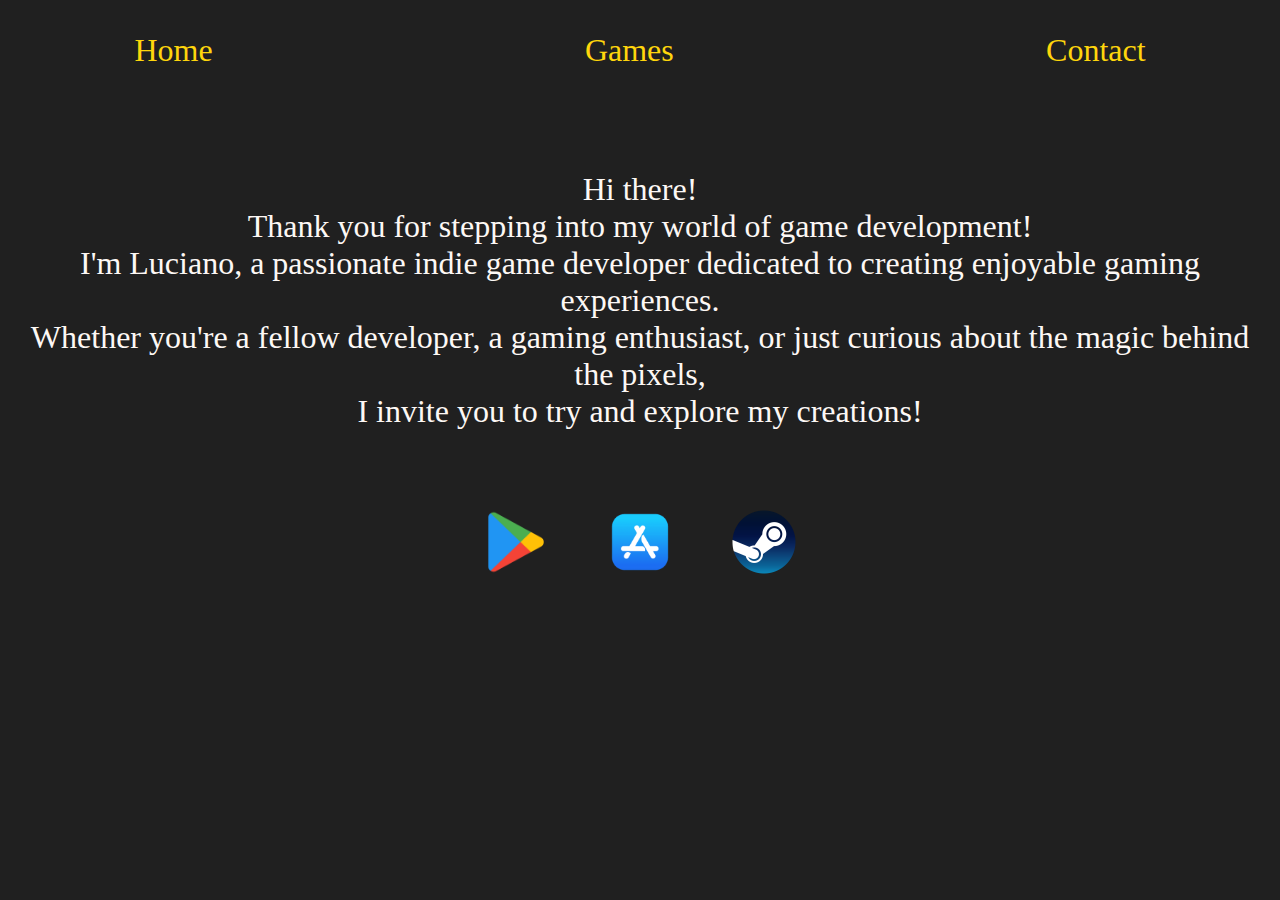
<file: index.html>
<!DOCTYPE html>
<html lang="en">
  <head>
    <meta charset="UTF-8" />
    <meta name="viewport" content="width=device-width, initial-scale=1.0" />
    <link href="styles.css" rel="stylesheet" />
    <title>Homepage</title>
  </head>
  <body>
    <p class="main">
      Hi there!<br />
      Thank you for stepping into my world of game development!<br />
      I'm Luciano, a passionate indie game developer dedicated to creating
      enjoyable gaming experiences. <br />
      Whether you're a fellow developer, a gaming enthusiast, or just curious
      about the magic behind the pixels,<br />
      I invite you to try and explore my creations!<br />
      <div class="platforms">
      <a
        href="https://play.google.com/store/apps/dev?id=5177674863654001962"
        target="_blank">
        <img class="platform-button"
          src="images/stores/play-store.png"
          alt="Google Play Developer's Page"/>
        </a>
      <a
        href="https://apps.apple.com/it/developer/luciano-bercini/id1553291661"
        target="_blank">
        <img class="platform-button"
          src="images/stores/app-store.png"
          alt="Apple Store Developer's Page" />
      </a>
      <a
        href="https://store.steampowered.com/search/?developer=Luciano%20Bercini"
        target="_blank">
        <img class="platform-button"
        src="images/stores/steam.png"
        alt="Steam Developer's Page" />
        </a>
      </div>
    </p>
    <script src="main.js"></script>
  </body>
</html>
</file>
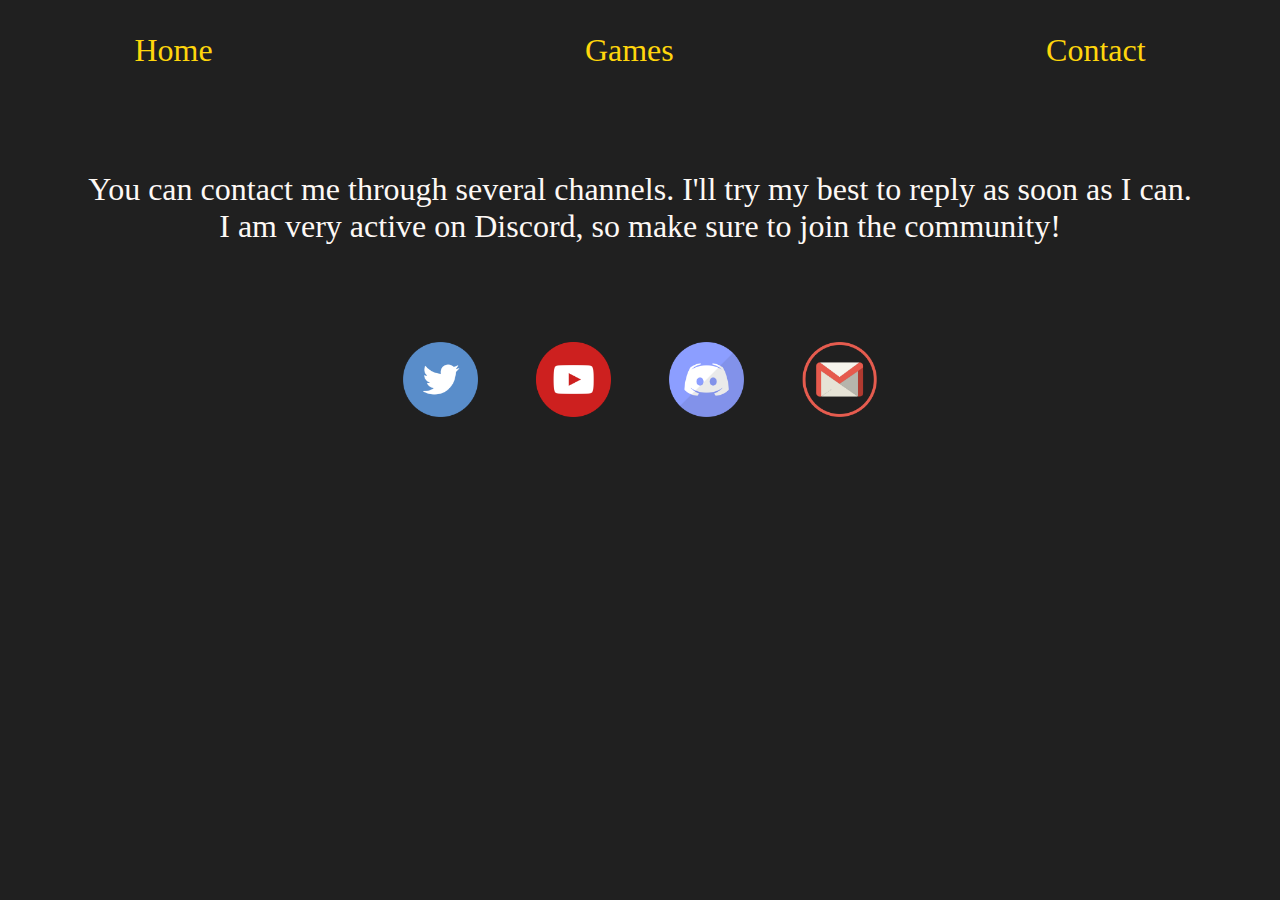
<file: contact.html>
<!DOCTYPE html>
<html lang="en">
  <head>
    <meta charset="UTF-8" />
    <meta name="viewport" content="width=device-width, initial-scale=1.0" />
    <link href="styles.css" rel="stylesheet" />
    <title>Contact</title>
  </head>
  <body>
    <p class="main">
      You can contact me through several channels. I'll try my best to reply as
      soon as I can.<br />
      I am very active on Discord, so make sure to join the community!
    </p>
    <section class="features">
      <figure>
        <a href="https://twitter.com/ihgyug_games" target="_blank"
          ><img src="../images/contact/twitter.png" alt="Luciano on Twitter"
        /></a>
        <figcaption></figcaption>
      </figure>

      <figure>
        <a href="https://youtube.com/ihgyug" target="_blank"
          ><img src="../images/contact/youtube.png" alt="Luciano on Youtube"
        /></a>
        <figcaption></figcaption>
      </figure>

      <figure>
        <a href="https://discord.gg/5JwM7DcWPv" target="_blank"
          ><img
            src="../images/contact/discord.png"
            alt="Arcadium Space Force Discord"
        /></a>
        <figcaption></figcaption>
      </figure>

      <figure>
        <a href="mailto:ihgyugames@gmail.com" target="_blank"
          ><img src="../images/contact/mail.png" alt="Contact Luciano on mail"
        /></a>
        <figcaption></figcaption>
      </figure>
    </section>
    <script src="main.js"></script>
  </body>
</html>
</file>
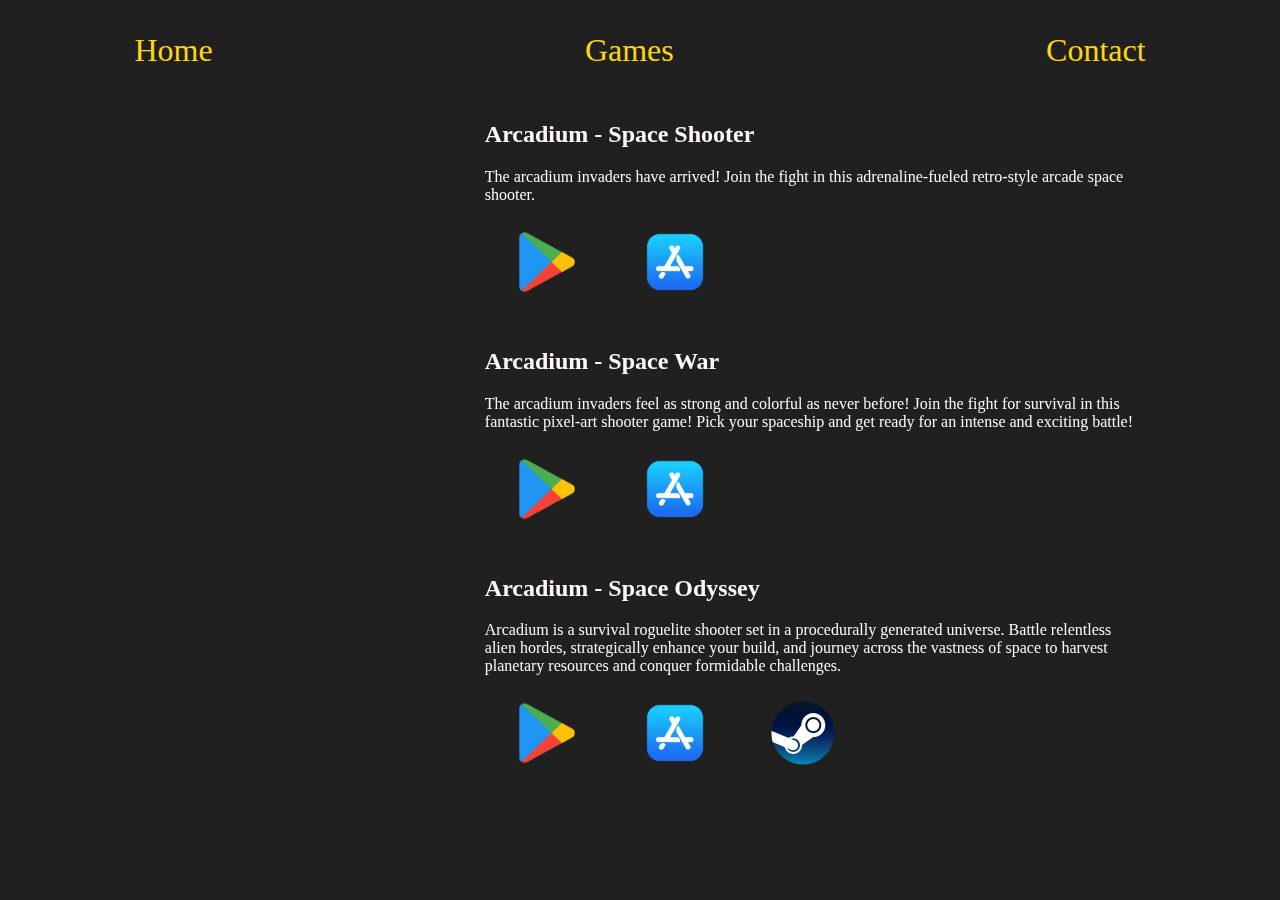
<file: games.html>
﻿<!DOCTYPE html>
<html lang="en">
  <head>
    <meta charset="UTF-8" />
    <meta name="viewport" content="width=device-width, initial-scale=1.0" />
    <link href="styles.css" rel="stylesheet" />
    <title>Games</title>
  </head>
  <body>
    <div class="game-list">
      <div class="game">
        <div class="trailer">
          <iframe
            src="https://www.youtube.com/embed/tX_fONFXlS8"
            frameborder="0"
            allowfullscreen
          ></iframe>
        </div>
        <div class="description">
          <h2>Arcadium - Space Shooter</h2>
          <p>
            The arcadium invaders have arrived! Join the fight in this
            adrenaline-fueled retro-style arcade space shooter.
          </p>
          <div class="platform-buttons">
            <a href="https://play.google.com/store/apps/details?id=com.ihgyug.arcadium"
              target="_blank">
              <img class="platform-button"
              src="images/stores/play-store.png"
              alt="Google Play"/>
              </a>
            <a
              href="https://apps.apple.com/it/app/arcadium-space-shooter/id1555937672"
              target="_blank"
              >        <img class="platform-button"
              src="images/stores/app-store.png"
              alt="Apple Store"/>
              </a>
          </div>
        </div>
      </div>

      <div class="game">
        <div class="trailer">
          <iframe
            src="https://www.youtube.com/embed/2ZKeM1Q5rrE"
            frameborder="0"
            allowfullscreen
          ></iframe>
        </div>
        <div class="description">
          <h2>Arcadium - Space War</h2>
          <p>
            The arcadium invaders feel as strong and colorful as never before!
            Join the fight for survival in this fantastic pixel-art shooter
            game! Pick your spaceship and get ready for an intense and exciting
            battle!
          </p>
          <div class="platform-buttons">
            <a
              href="https://play.google.com/store/apps/details?id=com.ihgyug.arcadium2"
              target="_blank"
              >              <img class="platform-button"
              src="images/stores/play-store.png"
              alt="Google Play"/></a
            >
            <a
              href="https://apps.apple.com/it/app/arcadium-space-war/id1553291659"
              target="_blank"
              ><img class="platform-button"
              src="images/stores/app-store.png"
              alt="Apple Store"/></a
            >
          </div>
        </div>
      </div>
      <div class="game">
        <div class="trailer">
          <iframe
            src="https://www.youtube.com/embed/Hntb-I0gogQ"
            frameborder="0"
            allowfullscreen
          ></iframe>
        </div>
        <div class="description">
          <h2>Arcadium - Space Odyssey</h2>
          <p>
            Arcadium is a survival roguelite shooter set in a procedurally generated universe.
            Battle relentless alien hordes, strategically enhance your build, and journey across the vastness of space to harvest 
            planetary resources and conquer formidable challenges.
          </p>
          <div class="platform-buttons">
            <a
              href="https://play.google.com/store/apps/details?id=com.ihgyug.arcadium3"
              target="_blank"
              ><img class="platform-button"
              src="images/stores/play-store.png"
              alt="Google Play"/></a
            >
            <a
              href="https://apps.apple.com/us/app/arcadium-space-war/id6473653646"
              target="_blank"
              ><img class="platform-button"
              src="images/stores/app-store.png"
              alt="Apple Store"/></a
            >
            <a
            href="https://store.steampowered.com/app/2352670/Arcadium__Space_Odyssey/"
            target="_blank"
            ><img class="platform-button"
            src="images/stores/steam.png"
            alt="Steam"/></a
          >
          </div>
        </div>
      </div>
    </div>
    </div>
  <script src="main.js"></script>
  </body>
</html>
</file>
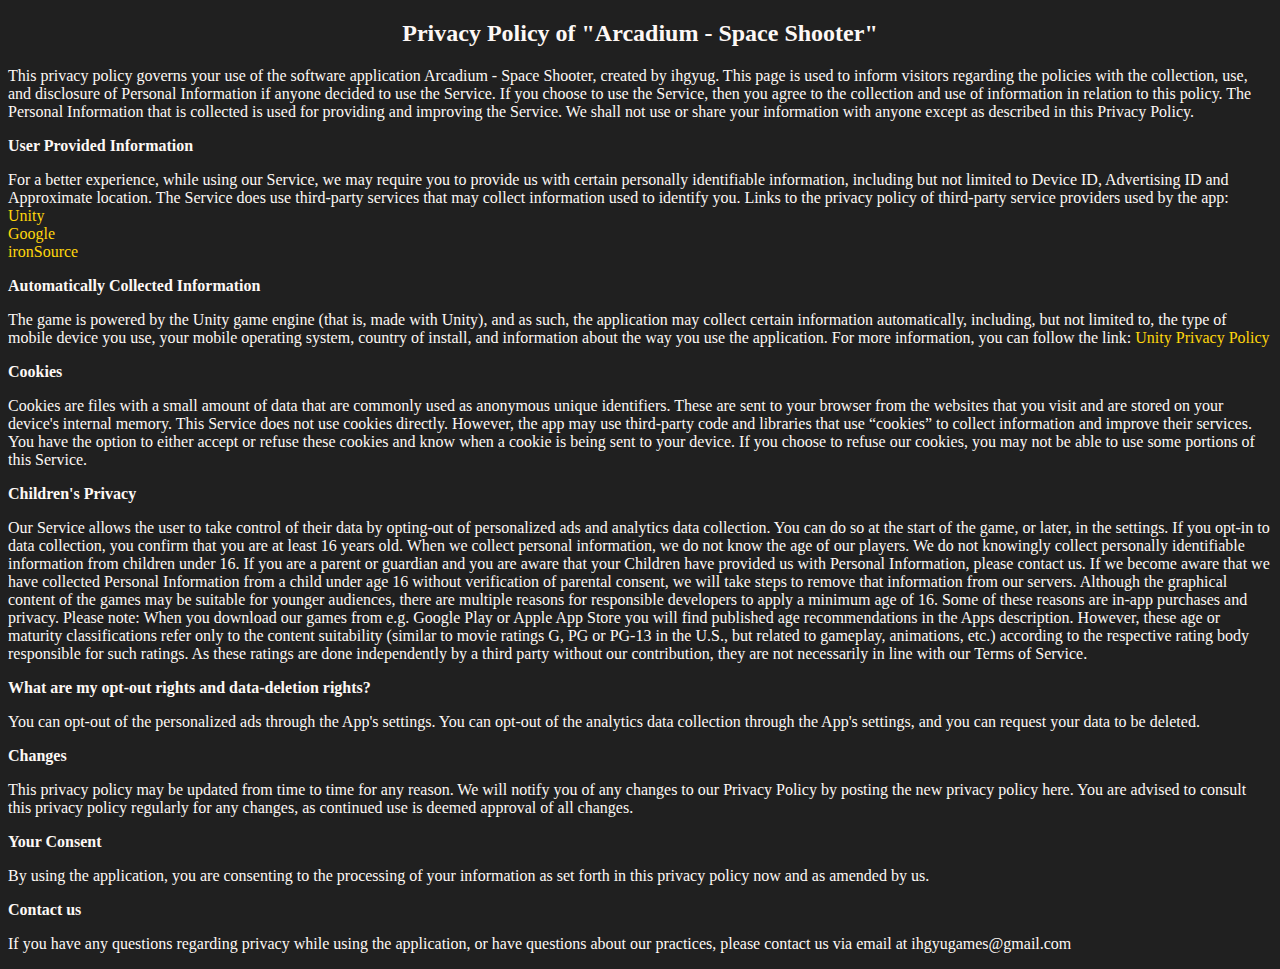
<file: arcadium1/privacy-policy.html>
<!DOCTYPE html>
<html lang="en">
  <head>
    <meta charset="UTF-8" />
    <meta name="viewport" content="width=device-width, initial-scale=1.0" />
    <link href="../styles.css" rel="stylesheet" />
    <title>Games</title>
  </head>
<h2 style="text-align: center;">Privacy Policy of "Arcadium - Space Shooter"</h2> 
<p>
    This privacy policy governs your use of the software application Arcadium - Space Shooter, created by ihgyug.
    This page is used to inform visitors regarding the policies with the collection, use, and disclosure of Personal Information if anyone decided to use the Service.
    If you choose to use the Service, then you agree to the collection and use of information in relation to this policy.
    The Personal Information that is collected is used for providing and improving the Service. We shall not use or share your information with anyone except as described in this Privacy Policy.
</p>
<p><strong>User Provided Information</strong></p>
<p>
    For a better experience, while using our Service, we may require you to provide us with certain personally identifiable information, including but not limited to Device ID, Advertising ID and Approximate location.
    The Service does use third-party services that may collect information used to identify you.
    Links to the privacy policy of third-party service providers used by the app:
    <br/><a href="https://unity.com/legal/privacy-policy">Unity</a>
    <br/><a href="https://policies.google.com/privacy">Google</a>
    <br/><a href="https://developers.is.com/ironsource-mobile/air/ironsource-mobile-privacy-policy/">ironSource</a>
</p>
<p><strong>Automatically Collected Information</strong></p> 
<p> 
    The game is powered  by the Unity game engine (that is, made with Unity), and as such, the application may collect certain information automatically, including, but not limited to,
    the type of mobile device you use, your mobile operating system, country of install, and information about the way you use the application.
    For more information, you can follow the link: <a href="https://unity3d.com/legal/privacy-policy">Unity Privacy Policy</a></p>
</p>
<p><strong>Cookies</strong></p> 
<p>
    Cookies are files with a small amount of data that are commonly used as anonymous unique identifiers. 
    These are sent to your browser from the websites that you visit and are stored on your device's internal memory.
    This Service does not use cookies directly.
    However, the app may use third-party code and libraries that use “cookies” to collect information and improve their services.
    You have the option to either accept or refuse these cookies and know when a cookie is being sent to your device.
    If you choose to refuse our cookies, you may not be able to use some portions of this Service.
</p>
<p><strong>Children's Privacy</strong></p>
<p>
    Our Service allows the user to take control of their data by opting-out of personalized ads and analytics data collection.
    You can do so at the start of the game, or later, in the settings.
    If you opt-in to data collection, you confirm that you are at least 16 years old.
    When we collect personal information, we do not know the age of our players.
    We do not knowingly collect personally identifiable information from children under 16.
    If you are a parent or guardian and you are aware that your Children have provided us with Personal Information, please contact us.
    If we become aware that we have collected Personal Information from a child under age 16 without verification of parental consent, we will take steps to remove that information from our servers.
    Although the graphical content of the games may be suitable for younger audiences, there are multiple reasons for responsible developers to apply a minimum age of 16.
    Some of these reasons are in-app purchases and privacy.
    Please note: When you download our games from e.g. Google Play or Apple App Store you will find published age recommendations in the Apps description.
    However, these age or maturity classifications refer only to the content suitability (similar to movie ratings G, PG or PG-13 in the U.S., but related to gameplay, animations, etc.) according to the respective rating body responsible for such ratings.
    As these ratings are done independently by a third party without our contribution, they are not necessarily in line with our Terms of Service.
</p>
<p><strong>What are my opt-out rights and data-deletion rights?</strong></p>
<p>
    You can opt-out of the personalized ads through the App's settings.
    You can opt-out of the analytics data collection through the App's settings, and you can request your data to be deleted.
</p>
<p><strong>Changes</strong></p> 
<p>
    This privacy policy may be updated from time to time for any reason.
    We will notify you of any changes to our Privacy Policy by posting the new privacy policy here. 
    You are advised to consult this privacy policy regularly for any changes, as continued use is deemed approval of all changes.</p> 
</p> 
<p><strong>Your Consent</strong><p>
<p>
    By using the application, you are consenting to the processing of your information as set forth in this privacy policy now and as amended by us.</p> 
</p> 
<p><strong>Contact us</strong></p> 
<p>
    If you have any questions regarding privacy while using the application, or have questions about our practices, please contact us via email at ihgyugames@gmail.com
</p>
</body>
</html>
</file>
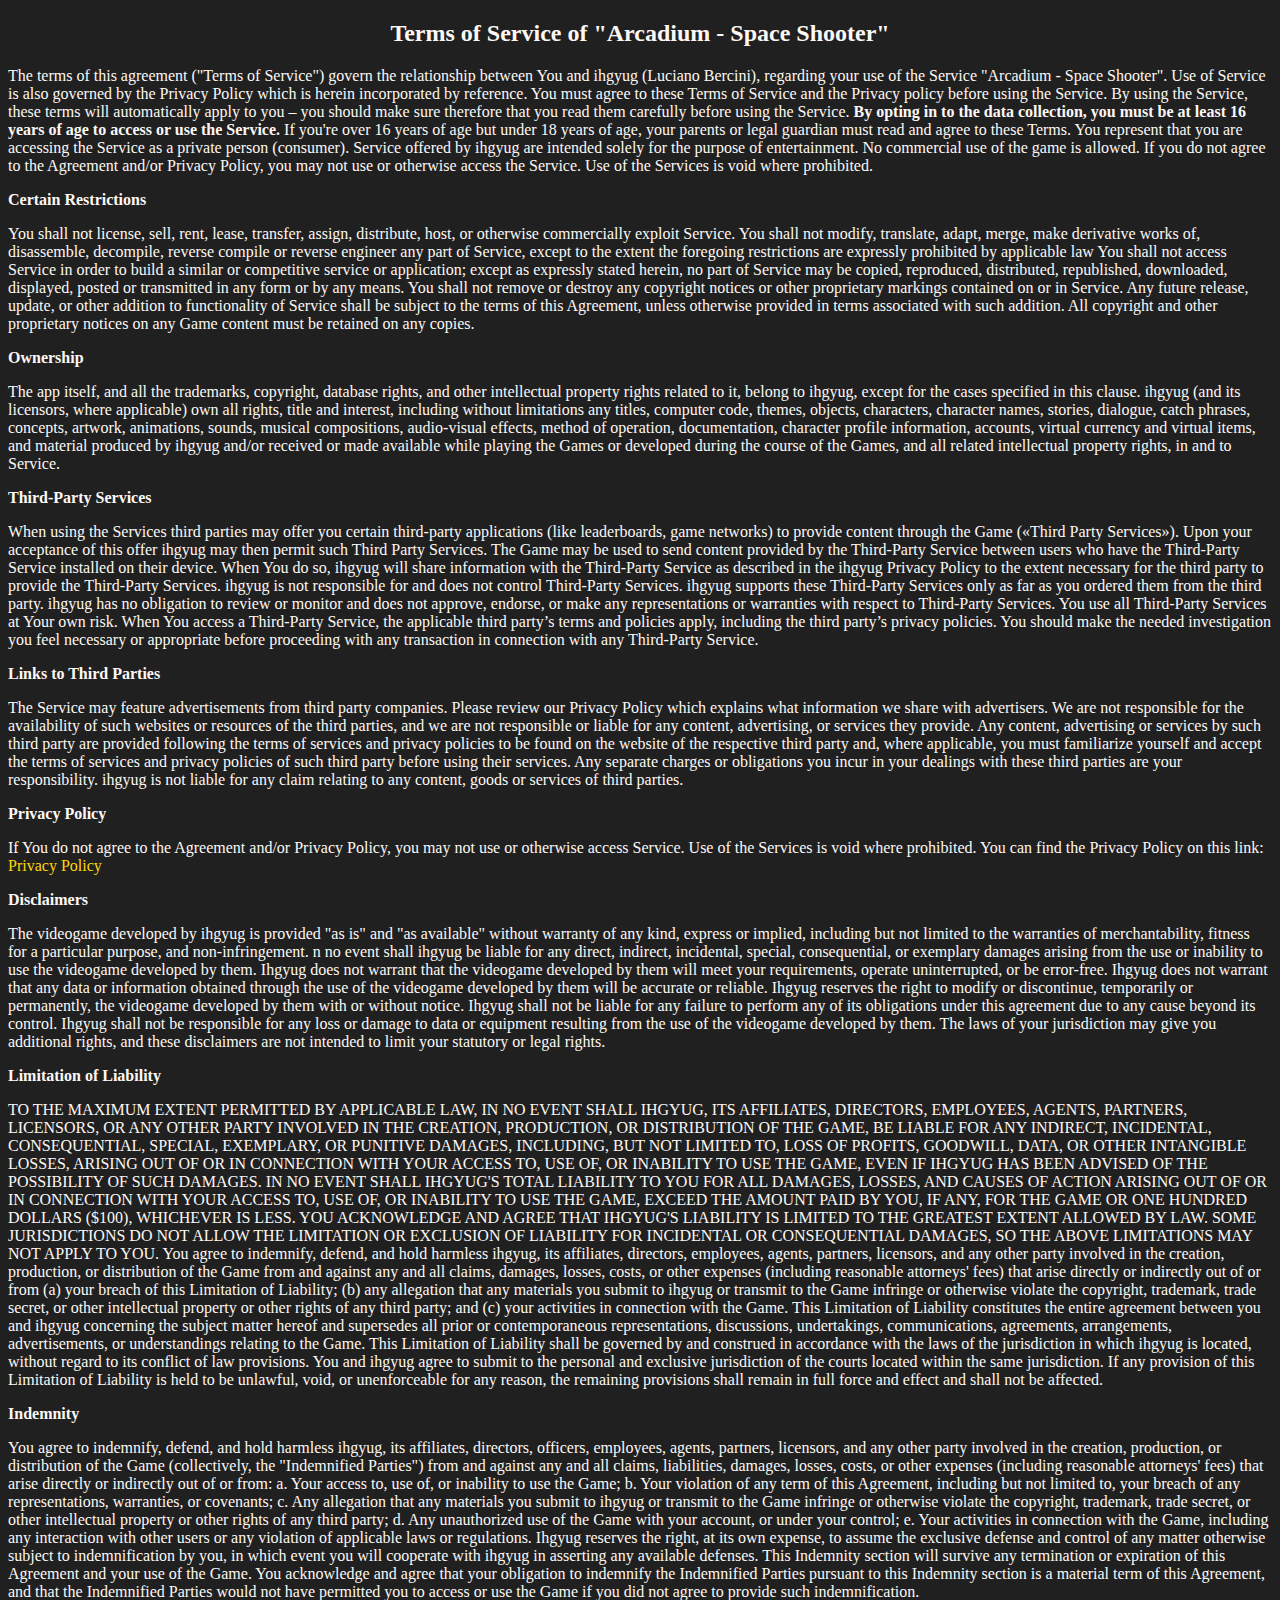
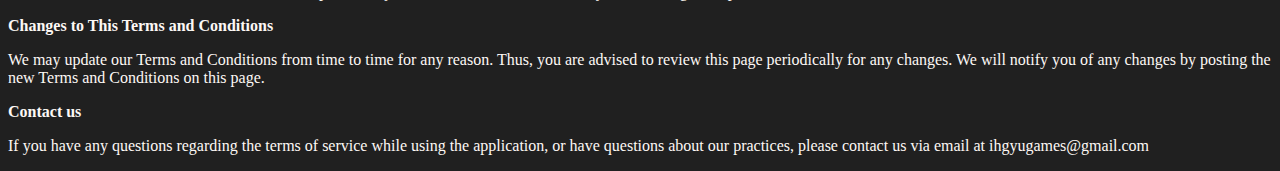
<file: arcadium1/terms-of-service.html>
<!DOCTYPE html>
<html lang="en">
  <head>
    <meta charset="UTF-8" />
    <meta name="viewport" content="width=device-width, initial-scale=1.0" />
    <link href="../styles.css" rel="stylesheet" />
    <title>Games</title>
  </head>
<h2 style="text-align: center">
  Terms of Service of "Arcadium - Space Shooter"
</h2>
<p>
  The terms of this agreement ("Terms of Service") govern the relationship
  between You and ihgyug (Luciano Bercini), regarding your use of the Service
  "Arcadium - Space Shooter". Use of Service is also governed by the Privacy
  Policy which is herein incorporated by reference. You must agree to these
  Terms of Service and the Privacy policy before using the Service. By using the
  Service, these terms will automatically apply to you – you should make sure
  therefore that you read them carefully before using the Service.
  <strong
    >By opting in to the data collection, you must be at least 16 years of age
    to access or use the Service.</strong
  >
  If you're over 16 years of age but under 18 years of age, your parents or
  legal guardian must read and agree to these Terms. You represent that you are
  accessing the Service as a private person (consumer). Service offered by
  ihgyug are intended solely for the purpose of entertainment. No commercial use
  of the game is allowed. If you do not agree to the Agreement and/or Privacy
  Policy, you may not use or otherwise access the Service. Use of the Services
  is void where prohibited.
</p>

<p><strong>Certain Restrictions</strong></p>
<p>
  You shall not license, sell, rent, lease, transfer, assign, distribute, host,
  or otherwise commercially exploit Service. You shall not modify, translate,
  adapt, merge, make derivative works of, disassemble, decompile, reverse
  compile or reverse engineer any part of Service, except to the extent the
  foregoing restrictions are expressly prohibited by applicable law You shall
  not access Service in order to build a similar or competitive service or
  application; except as expressly stated herein, no part of Service may be
  copied, reproduced, distributed, republished, downloaded, displayed, posted or
  transmitted in any form or by any means. You shall not remove or destroy any
  copyright notices or other proprietary markings contained on or in Service.
  Any future release, update, or other addition to functionality of Service
  shall be subject to the terms of this Agreement, unless otherwise provided in
  terms associated with such addition. All copyright and other proprietary
  notices on any Game content must be retained on any copies.
</p>
<p><strong>Ownership</strong></p>
<p>
  The app itself, and all the trademarks, copyright, database rights, and other
  intellectual property rights related to it, belong to ihgyug, except for the
  cases specified in this clause. ihgyug (and its licensors, where applicable)
  own all rights, title and interest, including without limitations any titles,
  computer code, themes, objects, characters, character names, stories,
  dialogue, catch phrases, concepts, artwork, animations, sounds, musical
  compositions, audio-visual effects, method of operation, documentation,
  character profile information, accounts, virtual currency and virtual items,
  and material produced by ihgyug and/or received or made available while
  playing the Games or developed during the course of the Games, and all related
  intellectual property rights, in and to Service.
</p>
<p><strong>Third-Party Services</strong></p>
<p>
  When using the Services third parties may offer you certain third-party
  applications (like leaderboards, game networks) to provide content through the
  Game («Third Party Services»). Upon your acceptance of this offer ihgyug may
  then permit such Third Party Services. The Game may be used to send content
  provided by the Third-Party Service between users who have the Third-Party
  Service installed on their device. When You do so, ihgyug will share
  information with the Third-Party Service as described in the ihgyug Privacy
  Policy to the extent necessary for the third party to provide the Third-Party
  Services. ihgyug is not responsible for and does not control Third-Party
  Services. ihgyug supports these Third-Party Services only as far as you
  ordered them from the third party. ihgyug has no obligation to review or
  monitor and does not approve, endorse, or make any representations or
  warranties with respect to Third-Party Services. You use all Third-Party
  Services at Your own risk. When You access a Third-Party Service, the
  applicable third party’s terms and policies apply, including the third party’s
  privacy policies. You should make the needed investigation you feel necessary
  or appropriate before proceeding with any transaction in connection with any
  Third-Party Service.
</p>
<p><strong>Links to Third Parties</strong></p>
<p>
  The Service may feature advertisements from third party companies. Please
  review our Privacy Policy which explains what information we share with
  advertisers. We are not responsible for the availability of such websites or
  resources of the third parties, and we are not responsible or liable for any
  content, advertising, or services they provide. Any content, advertising or
  services by such third party are provided following the terms of services and
  privacy policies to be found on the website of the respective third party and,
  where applicable, you must familiarize yourself and accept the terms of
  services and privacy policies of such third party before using their services.
  Any separate charges or obligations you incur in your dealings with these
  third parties are your responsibility. ihgyug is not liable for any claim
  relating to any content, goods or services of third parties.
</p>

<p><strong>Privacy Policy</strong></p>
<p>
  If You do not agree to the Agreement and/or Privacy Policy, you may not use or
  otherwise access Service. Use of the Services is void where prohibited. You
  can find the Privacy Policy on this link:
  <a href="https://luciano-bercini.github.io/arcadium1/privacy-policy.html"
    >Privacy Policy</a
  >
</p>
<p><strong>Disclaimers</strong></p>
<p>
  The videogame developed by ihgyug is provided "as is" and "as available"
  without warranty of any kind, express or implied, including but not limited to
  the warranties of merchantability, fitness for a particular purpose, and
  non-infringement. n no event shall ihgyug be liable for any direct, indirect,
  incidental, special, consequential, or exemplary damages arising from the use
  or inability to use the videogame developed by them. Ihgyug does not warrant
  that the videogame developed by them will meet your requirements, operate
  uninterrupted, or be error-free. Ihgyug does not warrant that any data or
  information obtained through the use of the videogame developed by them will
  be accurate or reliable. Ihgyug reserves the right to modify or discontinue,
  temporarily or permanently, the videogame developed by them with or without
  notice. Ihgyug shall not be liable for any failure to perform any of its
  obligations under this agreement due to any cause beyond its control. Ihgyug
  shall not be responsible for any loss or damage to data or equipment resulting
  from the use of the videogame developed by them. The laws of your jurisdiction
  may give you additional rights, and these disclaimers are not intended to
  limit your statutory or legal rights.
</p>
<p><strong>Limitation of Liability</strong></p>
<p>
  TO THE MAXIMUM EXTENT PERMITTED BY APPLICABLE LAW, IN NO EVENT SHALL IHGYUG,
  ITS AFFILIATES, DIRECTORS, EMPLOYEES, AGENTS, PARTNERS, LICENSORS, OR ANY
  OTHER PARTY INVOLVED IN THE CREATION, PRODUCTION, OR DISTRIBUTION OF THE GAME,
  BE LIABLE FOR ANY INDIRECT, INCIDENTAL, CONSEQUENTIAL, SPECIAL, EXEMPLARY, OR
  PUNITIVE DAMAGES, INCLUDING, BUT NOT LIMITED TO, LOSS OF PROFITS, GOODWILL,
  DATA, OR OTHER INTANGIBLE LOSSES, ARISING OUT OF OR IN CONNECTION WITH YOUR
  ACCESS TO, USE OF, OR INABILITY TO USE THE GAME, EVEN IF IHGYUG HAS BEEN
  ADVISED OF THE POSSIBILITY OF SUCH DAMAGES. IN NO EVENT SHALL IHGYUG'S TOTAL
  LIABILITY TO YOU FOR ALL DAMAGES, LOSSES, AND CAUSES OF ACTION ARISING OUT OF
  OR IN CONNECTION WITH YOUR ACCESS TO, USE OF, OR INABILITY TO USE THE GAME,
  EXCEED THE AMOUNT PAID BY YOU, IF ANY, FOR THE GAME OR ONE HUNDRED DOLLARS
  ($100), WHICHEVER IS LESS. YOU ACKNOWLEDGE AND AGREE THAT IHGYUG'S LIABILITY
  IS LIMITED TO THE GREATEST EXTENT ALLOWED BY LAW. SOME JURISDICTIONS DO NOT
  ALLOW THE LIMITATION OR EXCLUSION OF LIABILITY FOR INCIDENTAL OR CONSEQUENTIAL
  DAMAGES, SO THE ABOVE LIMITATIONS MAY NOT APPLY TO YOU. You agree to
  indemnify, defend, and hold harmless ihgyug, its affiliates, directors,
  employees, agents, partners, licensors, and any other party involved in the
  creation, production, or distribution of the Game from and against any and all
  claims, damages, losses, costs, or other expenses (including reasonable
  attorneys' fees) that arise directly or indirectly out of or from (a) your
  breach of this Limitation of Liability; (b) any allegation that any materials
  you submit to ihgyug or transmit to the Game infringe or otherwise violate the
  copyright, trademark, trade secret, or other intellectual property or other
  rights of any third party; and (c) your activities in connection with the
  Game. This Limitation of Liability constitutes the entire agreement between
  you and ihgyug concerning the subject matter hereof and supersedes all prior
  or contemporaneous representations, discussions, undertakings, communications,
  agreements, arrangements, advertisements, or understandings relating to the
  Game. This Limitation of Liability shall be governed by and construed in
  accordance with the laws of the jurisdiction in which ihgyug is located,
  without regard to its conflict of law provisions. You and ihgyug agree to
  submit to the personal and exclusive jurisdiction of the courts located within
  the same jurisdiction. If any provision of this Limitation of Liability is
  held to be unlawful, void, or unenforceable for any reason, the remaining
  provisions shall remain in full force and effect and shall not be affected.
</p>
<p><strong>Indemnity</strong></p>
<p>
  You agree to indemnify, defend, and hold harmless ihgyug, its affiliates,
  directors, officers, employees, agents, partners, licensors, and any other
  party involved in the creation, production, or distribution of the Game
  (collectively, the "Indemnified Parties") from and against any and all claims,
  liabilities, damages, losses, costs, or other expenses (including reasonable
  attorneys' fees) that arise directly or indirectly out of or from: a. Your
  access to, use of, or inability to use the Game; b. Your violation of any term
  of this Agreement, including but not limited to, your breach of any
  representations, warranties, or covenants; c. Any allegation that any
  materials you submit to ihgyug or transmit to the Game infringe or otherwise
  violate the copyright, trademark, trade secret, or other intellectual property
  or other rights of any third party; d. Any unauthorized use of the Game with
  your account, or under your control; e. Your activities in connection with the
  Game, including any interaction with other users or any violation of
  applicable laws or regulations. Ihgyug reserves the right, at its own expense,
  to assume the exclusive defense and control of any matter otherwise subject to
  indemnification by you, in which event you will cooperate with ihgyug in
  asserting any available defenses. This Indemnity section will survive any
  termination or expiration of this Agreement and your use of the Game. You
  acknowledge and agree that your obligation to indemnify the Indemnified
  Parties pursuant to this Indemnity section is a material term of this
  Agreement, and that the Indemnified Parties would not have permitted you to
  access or use the Game if you did not agree to provide such indemnification.
</p>
<p><strong>Changes to This Terms and Conditions</strong></p>
<p>
  We may update our Terms and Conditions from time to time for any reason. Thus,
  you are advised to review this page periodically for any changes. We will
  notify you of any changes by posting the new Terms and Conditions on this
  page.
</p>
<p><strong>Contact us</strong></p>
<p>
  If you have any questions regarding the terms of service while using the
  application, or have questions about our practices, please contact us via
  email at ihgyugames@gmail.com
</p>
</body>
</html>
</file>
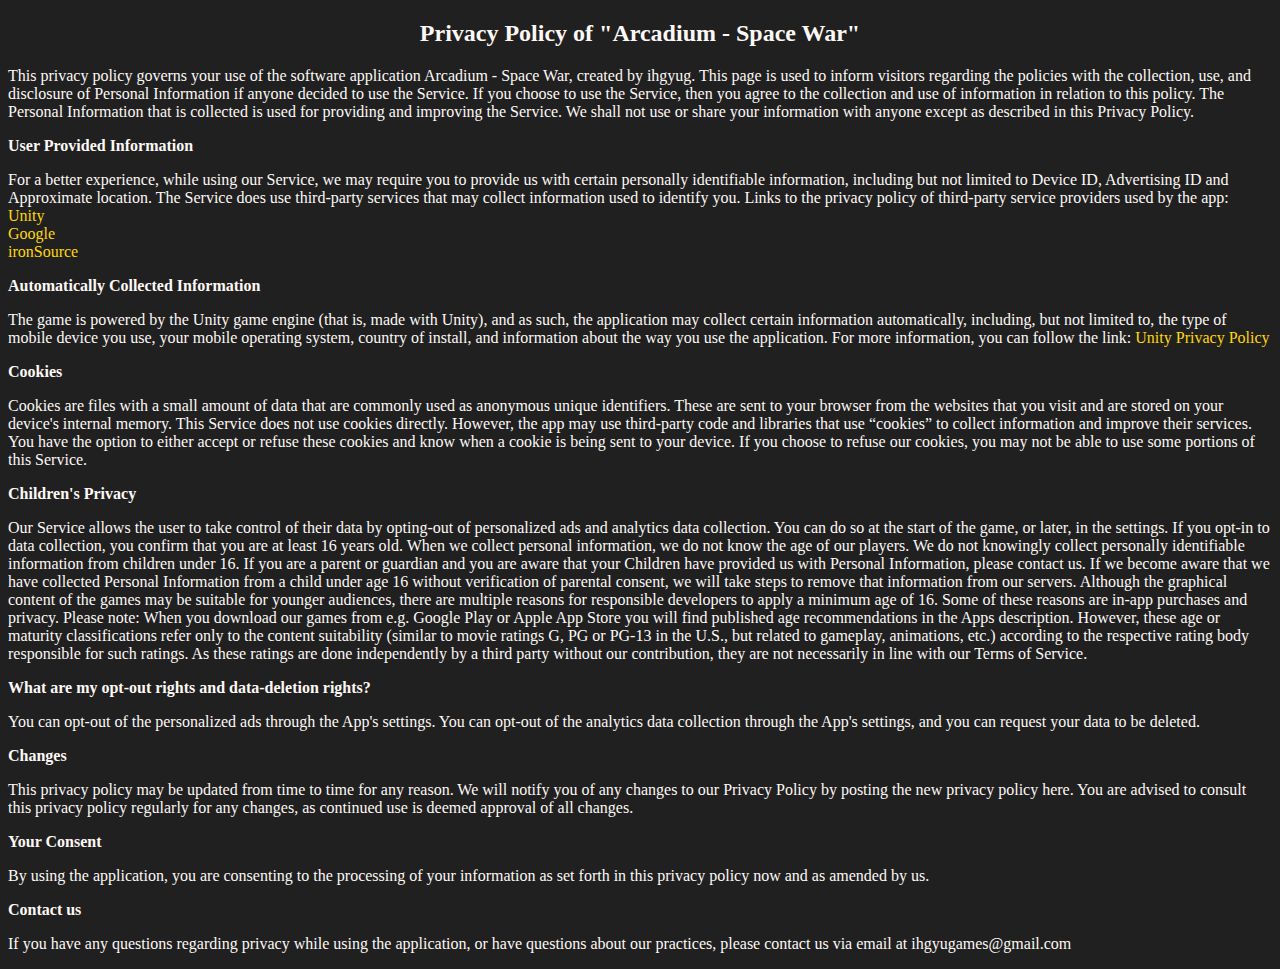
<file: arcadium2/privacy-policy.html>
<!DOCTYPE html>
<html lang="en">
  <head>
    <meta charset="UTF-8" />
    <meta name="viewport" content="width=device-width, initial-scale=1.0" />
    <link href="../styles.css" rel="stylesheet" />
    <title>Games</title>
  </head>
<h2 style="text-align: center;">Privacy Policy of "Arcadium - Space War"</h2> 
<p>
    This privacy policy governs your use of the software application Arcadium - Space War, created by ihgyug.
    This page is used to inform visitors regarding the policies with the collection, use, and disclosure of Personal Information if anyone decided to use the Service.
    If you choose to use the Service, then you agree to the collection and use of information in relation to this policy.
    The Personal Information that is collected is used for providing and improving the Service. We shall not use or share your information with anyone except as described in this Privacy Policy.
</p>
<p><strong>User Provided Information</strong></p>
<p>
    For a better experience, while using our Service, we may require you to provide us with certain personally identifiable information, including but not limited to Device ID, Advertising ID and Approximate location.
    The Service does use third-party services that may collect information used to identify you.
    Links to the privacy policy of third-party service providers used by the app:
    <br/><a href="https://unity.com/legal/privacy-policy">Unity</a>
    <br/><a href="https://policies.google.com/privacy">Google</a>
    <br/><a href="https://developers.is.com/ironsource-mobile/air/ironsource-mobile-privacy-policy/">ironSource</a>
</p>
<p><strong>Automatically Collected Information</strong></p> 
<p> 
    The game is powered  by the Unity game engine (that is, made with Unity), and as such, the application may collect certain information automatically, including, but not limited to,
    the type of mobile device you use, your mobile operating system, country of install, and information about the way you use the application.
    For more information, you can follow the link: <a href="https://unity3d.com/legal/privacy-policy">Unity Privacy Policy</a></p>
</p>
<p><strong>Cookies</strong></p> 
<p>
    Cookies are files with a small amount of data that are commonly used as anonymous unique identifiers. 
    These are sent to your browser from the websites that you visit and are stored on your device's internal memory.
    This Service does not use cookies directly.
    However, the app may use third-party code and libraries that use “cookies” to collect information and improve their services.
    You have the option to either accept or refuse these cookies and know when a cookie is being sent to your device.
    If you choose to refuse our cookies, you may not be able to use some portions of this Service.
</p>
<p><strong>Children's Privacy</strong></p>
<p>
    Our Service allows the user to take control of their data by opting-out of personalized ads and analytics data collection.
    You can do so at the start of the game, or later, in the settings.
    If you opt-in to data collection, you confirm that you are at least 16 years old.
    When we collect personal information, we do not know the age of our players.
    We do not knowingly collect personally identifiable information from children under 16.
    If you are a parent or guardian and you are aware that your Children have provided us with Personal Information, please contact us.
    If we become aware that we have collected Personal Information from a child under age 16 without verification of parental consent, we will take steps to remove that information from our servers.
    Although the graphical content of the games may be suitable for younger audiences, there are multiple reasons for responsible developers to apply a minimum age of 16.
    Some of these reasons are in-app purchases and privacy.
    Please note: When you download our games from e.g. Google Play or Apple App Store you will find published age recommendations in the Apps description.
    However, these age or maturity classifications refer only to the content suitability (similar to movie ratings G, PG or PG-13 in the U.S., but related to gameplay, animations, etc.) according to the respective rating body responsible for such ratings.
    As these ratings are done independently by a third party without our contribution, they are not necessarily in line with our Terms of Service.
</p>
<p><strong>What are my opt-out rights and data-deletion rights?</strong></p>
<p>
    You can opt-out of the personalized ads through the App's settings.
    You can opt-out of the analytics data collection through the App's settings, and you can request your data to be deleted.
</p>
<p><strong>Changes</strong></p> 
<p>
    This privacy policy may be updated from time to time for any reason.
    We will notify you of any changes to our Privacy Policy by posting the new privacy policy here. 
    You are advised to consult this privacy policy regularly for any changes, as continued use is deemed approval of all changes.</p> 
</p> 
<p><strong>Your Consent</strong><p>
<p>
    By using the application, you are consenting to the processing of your information as set forth in this privacy policy now and as amended by us.</p> 
</p> 
<p><strong>Contact us</strong></p> 
<p>
    If you have any questions regarding privacy while using the application, or have questions about our practices, please contact us via email at ihgyugames@gmail.com
</p>
</body>
</html>
</file>
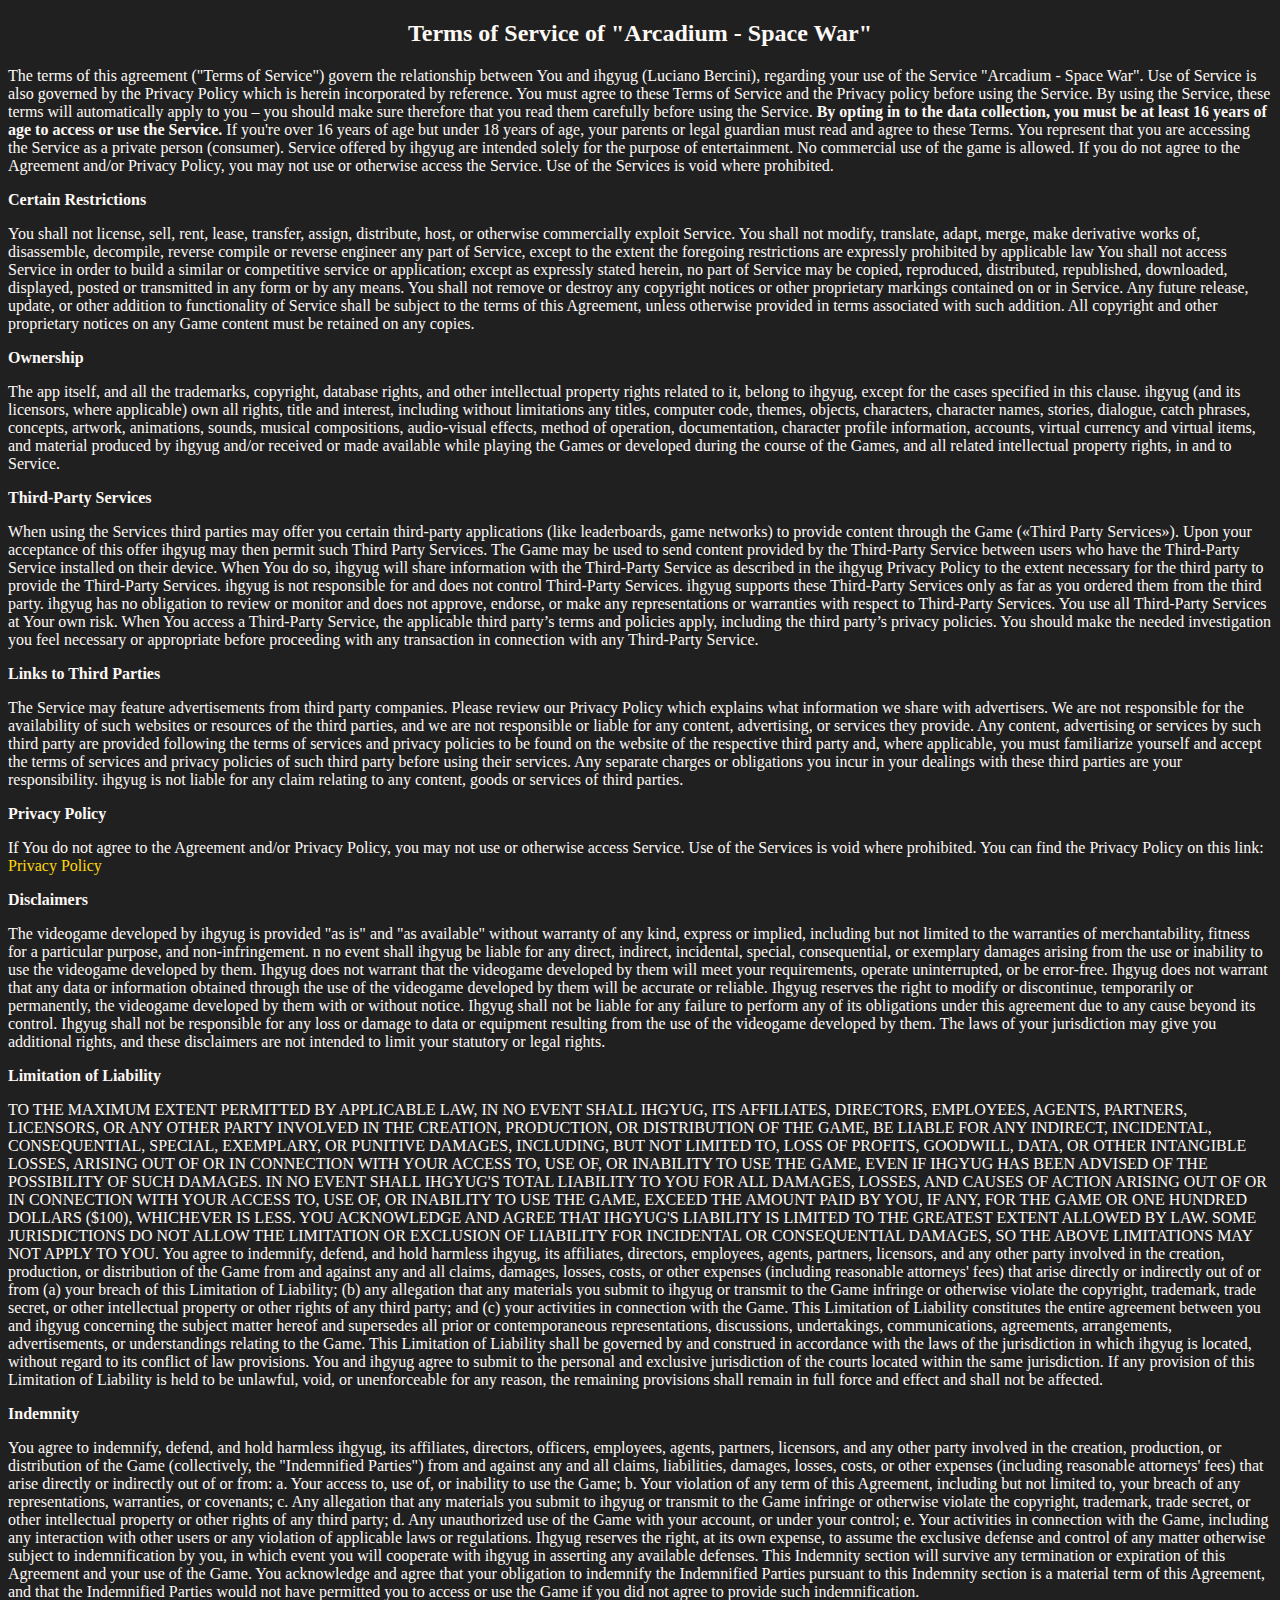
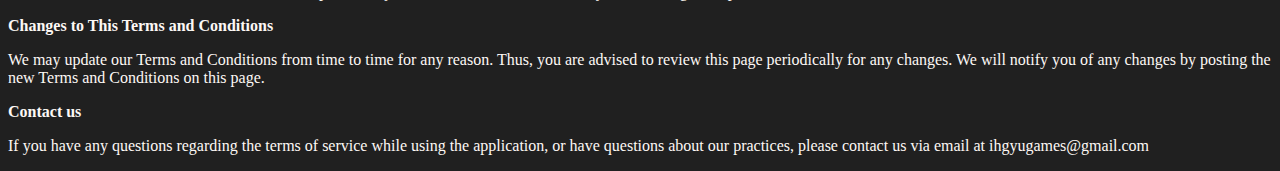
<file: arcadium2/terms-of-service.html>
<!DOCTYPE html>
<html lang="en">
  <head>
    <meta charset="UTF-8" />
    <meta name="viewport" content="width=device-width, initial-scale=1.0" />
    <link href="../styles.css" rel="stylesheet" />
    <title>Games</title>
  </head>
<h2 style="text-align: center">
  Terms of Service of "Arcadium - Space War"
</h2>
<p>
  The terms of this agreement ("Terms of Service") govern the relationship
  between You and ihgyug (Luciano Bercini), regarding your use of the Service
  "Arcadium - Space War". Use of Service is also governed by the Privacy
  Policy which is herein incorporated by reference. You must agree to these
  Terms of Service and the Privacy policy before using the Service. By using the
  Service, these terms will automatically apply to you – you should make sure
  therefore that you read them carefully before using the Service.
  <strong
    >By opting in to the data collection, you must be at least 16 years of age
    to access or use the Service.</strong
  >
  If you're over 16 years of age but under 18 years of age, your parents or
  legal guardian must read and agree to these Terms. You represent that you are
  accessing the Service as a private person (consumer). Service offered by
  ihgyug are intended solely for the purpose of entertainment. No commercial use
  of the game is allowed. If you do not agree to the Agreement and/or Privacy
  Policy, you may not use or otherwise access the Service. Use of the Services
  is void where prohibited.
</p>

<p><strong>Certain Restrictions</strong></p>
<p>
  You shall not license, sell, rent, lease, transfer, assign, distribute, host,
  or otherwise commercially exploit Service. You shall not modify, translate,
  adapt, merge, make derivative works of, disassemble, decompile, reverse
  compile or reverse engineer any part of Service, except to the extent the
  foregoing restrictions are expressly prohibited by applicable law You shall
  not access Service in order to build a similar or competitive service or
  application; except as expressly stated herein, no part of Service may be
  copied, reproduced, distributed, republished, downloaded, displayed, posted or
  transmitted in any form or by any means. You shall not remove or destroy any
  copyright notices or other proprietary markings contained on or in Service.
  Any future release, update, or other addition to functionality of Service
  shall be subject to the terms of this Agreement, unless otherwise provided in
  terms associated with such addition. All copyright and other proprietary
  notices on any Game content must be retained on any copies.
</p>
<p><strong>Ownership</strong></p>
<p>
  The app itself, and all the trademarks, copyright, database rights, and other
  intellectual property rights related to it, belong to ihgyug, except for the
  cases specified in this clause. ihgyug (and its licensors, where applicable)
  own all rights, title and interest, including without limitations any titles,
  computer code, themes, objects, characters, character names, stories,
  dialogue, catch phrases, concepts, artwork, animations, sounds, musical
  compositions, audio-visual effects, method of operation, documentation,
  character profile information, accounts, virtual currency and virtual items,
  and material produced by ihgyug and/or received or made available while
  playing the Games or developed during the course of the Games, and all related
  intellectual property rights, in and to Service.
</p>
<p><strong>Third-Party Services</strong></p>
<p>
  When using the Services third parties may offer you certain third-party
  applications (like leaderboards, game networks) to provide content through the
  Game («Third Party Services»). Upon your acceptance of this offer ihgyug may
  then permit such Third Party Services. The Game may be used to send content
  provided by the Third-Party Service between users who have the Third-Party
  Service installed on their device. When You do so, ihgyug will share
  information with the Third-Party Service as described in the ihgyug Privacy
  Policy to the extent necessary for the third party to provide the Third-Party
  Services. ihgyug is not responsible for and does not control Third-Party
  Services. ihgyug supports these Third-Party Services only as far as you
  ordered them from the third party. ihgyug has no obligation to review or
  monitor and does not approve, endorse, or make any representations or
  warranties with respect to Third-Party Services. You use all Third-Party
  Services at Your own risk. When You access a Third-Party Service, the
  applicable third party’s terms and policies apply, including the third party’s
  privacy policies. You should make the needed investigation you feel necessary
  or appropriate before proceeding with any transaction in connection with any
  Third-Party Service.
</p>
<p><strong>Links to Third Parties</strong></p>
<p>
  The Service may feature advertisements from third party companies. Please
  review our Privacy Policy which explains what information we share with
  advertisers. We are not responsible for the availability of such websites or
  resources of the third parties, and we are not responsible or liable for any
  content, advertising, or services they provide. Any content, advertising or
  services by such third party are provided following the terms of services and
  privacy policies to be found on the website of the respective third party and,
  where applicable, you must familiarize yourself and accept the terms of
  services and privacy policies of such third party before using their services.
  Any separate charges or obligations you incur in your dealings with these
  third parties are your responsibility. ihgyug is not liable for any claim
  relating to any content, goods or services of third parties.
</p>

<p><strong>Privacy Policy</strong></p>
<p>
  If You do not agree to the Agreement and/or Privacy Policy, you may not use or
  otherwise access Service. Use of the Services is void where prohibited. You
  can find the Privacy Policy on this link:
  <a href="https://luciano-bercini.github.io/arcadium2/privacy-policy.html"
    >Privacy Policy</a
  >
</p>
<p><strong>Disclaimers</strong></p>
<p>
  The videogame developed by ihgyug is provided "as is" and "as available"
  without warranty of any kind, express or implied, including but not limited to
  the warranties of merchantability, fitness for a particular purpose, and
  non-infringement. n no event shall ihgyug be liable for any direct, indirect,
  incidental, special, consequential, or exemplary damages arising from the use
  or inability to use the videogame developed by them. Ihgyug does not warrant
  that the videogame developed by them will meet your requirements, operate
  uninterrupted, or be error-free. Ihgyug does not warrant that any data or
  information obtained through the use of the videogame developed by them will
  be accurate or reliable. Ihgyug reserves the right to modify or discontinue,
  temporarily or permanently, the videogame developed by them with or without
  notice. Ihgyug shall not be liable for any failure to perform any of its
  obligations under this agreement due to any cause beyond its control. Ihgyug
  shall not be responsible for any loss or damage to data or equipment resulting
  from the use of the videogame developed by them. The laws of your jurisdiction
  may give you additional rights, and these disclaimers are not intended to
  limit your statutory or legal rights.
</p>
<p><strong>Limitation of Liability</strong></p>
<p>
  TO THE MAXIMUM EXTENT PERMITTED BY APPLICABLE LAW, IN NO EVENT SHALL IHGYUG,
  ITS AFFILIATES, DIRECTORS, EMPLOYEES, AGENTS, PARTNERS, LICENSORS, OR ANY
  OTHER PARTY INVOLVED IN THE CREATION, PRODUCTION, OR DISTRIBUTION OF THE GAME,
  BE LIABLE FOR ANY INDIRECT, INCIDENTAL, CONSEQUENTIAL, SPECIAL, EXEMPLARY, OR
  PUNITIVE DAMAGES, INCLUDING, BUT NOT LIMITED TO, LOSS OF PROFITS, GOODWILL,
  DATA, OR OTHER INTANGIBLE LOSSES, ARISING OUT OF OR IN CONNECTION WITH YOUR
  ACCESS TO, USE OF, OR INABILITY TO USE THE GAME, EVEN IF IHGYUG HAS BEEN
  ADVISED OF THE POSSIBILITY OF SUCH DAMAGES. IN NO EVENT SHALL IHGYUG'S TOTAL
  LIABILITY TO YOU FOR ALL DAMAGES, LOSSES, AND CAUSES OF ACTION ARISING OUT OF
  OR IN CONNECTION WITH YOUR ACCESS TO, USE OF, OR INABILITY TO USE THE GAME,
  EXCEED THE AMOUNT PAID BY YOU, IF ANY, FOR THE GAME OR ONE HUNDRED DOLLARS
  ($100), WHICHEVER IS LESS. YOU ACKNOWLEDGE AND AGREE THAT IHGYUG'S LIABILITY
  IS LIMITED TO THE GREATEST EXTENT ALLOWED BY LAW. SOME JURISDICTIONS DO NOT
  ALLOW THE LIMITATION OR EXCLUSION OF LIABILITY FOR INCIDENTAL OR CONSEQUENTIAL
  DAMAGES, SO THE ABOVE LIMITATIONS MAY NOT APPLY TO YOU. You agree to
  indemnify, defend, and hold harmless ihgyug, its affiliates, directors,
  employees, agents, partners, licensors, and any other party involved in the
  creation, production, or distribution of the Game from and against any and all
  claims, damages, losses, costs, or other expenses (including reasonable
  attorneys' fees) that arise directly or indirectly out of or from (a) your
  breach of this Limitation of Liability; (b) any allegation that any materials
  you submit to ihgyug or transmit to the Game infringe or otherwise violate the
  copyright, trademark, trade secret, or other intellectual property or other
  rights of any third party; and (c) your activities in connection with the
  Game. This Limitation of Liability constitutes the entire agreement between
  you and ihgyug concerning the subject matter hereof and supersedes all prior
  or contemporaneous representations, discussions, undertakings, communications,
  agreements, arrangements, advertisements, or understandings relating to the
  Game. This Limitation of Liability shall be governed by and construed in
  accordance with the laws of the jurisdiction in which ihgyug is located,
  without regard to its conflict of law provisions. You and ihgyug agree to
  submit to the personal and exclusive jurisdiction of the courts located within
  the same jurisdiction. If any provision of this Limitation of Liability is
  held to be unlawful, void, or unenforceable for any reason, the remaining
  provisions shall remain in full force and effect and shall not be affected.
</p>
<p><strong>Indemnity</strong></p>
<p>
  You agree to indemnify, defend, and hold harmless ihgyug, its affiliates,
  directors, officers, employees, agents, partners, licensors, and any other
  party involved in the creation, production, or distribution of the Game
  (collectively, the "Indemnified Parties") from and against any and all claims,
  liabilities, damages, losses, costs, or other expenses (including reasonable
  attorneys' fees) that arise directly or indirectly out of or from: a. Your
  access to, use of, or inability to use the Game; b. Your violation of any term
  of this Agreement, including but not limited to, your breach of any
  representations, warranties, or covenants; c. Any allegation that any
  materials you submit to ihgyug or transmit to the Game infringe or otherwise
  violate the copyright, trademark, trade secret, or other intellectual property
  or other rights of any third party; d. Any unauthorized use of the Game with
  your account, or under your control; e. Your activities in connection with the
  Game, including any interaction with other users or any violation of
  applicable laws or regulations. Ihgyug reserves the right, at its own expense,
  to assume the exclusive defense and control of any matter otherwise subject to
  indemnification by you, in which event you will cooperate with ihgyug in
  asserting any available defenses. This Indemnity section will survive any
  termination or expiration of this Agreement and your use of the Game. You
  acknowledge and agree that your obligation to indemnify the Indemnified
  Parties pursuant to this Indemnity section is a material term of this
  Agreement, and that the Indemnified Parties would not have permitted you to
  access or use the Game if you did not agree to provide such indemnification.
</p>
<p><strong>Changes to This Terms and Conditions</strong></p>
<p>
  We may update our Terms and Conditions from time to time for any reason. Thus,
  you are advised to review this page periodically for any changes. We will
  notify you of any changes by posting the new Terms and Conditions on this
  page.
</p>
<p><strong>Contact us</strong></p>
<p>
  If you have any questions regarding the terms of service while using the
  application, or have questions about our practices, please contact us via
  email at ihgyugames@gmail.com
</p>
</body>
</html>
</file>
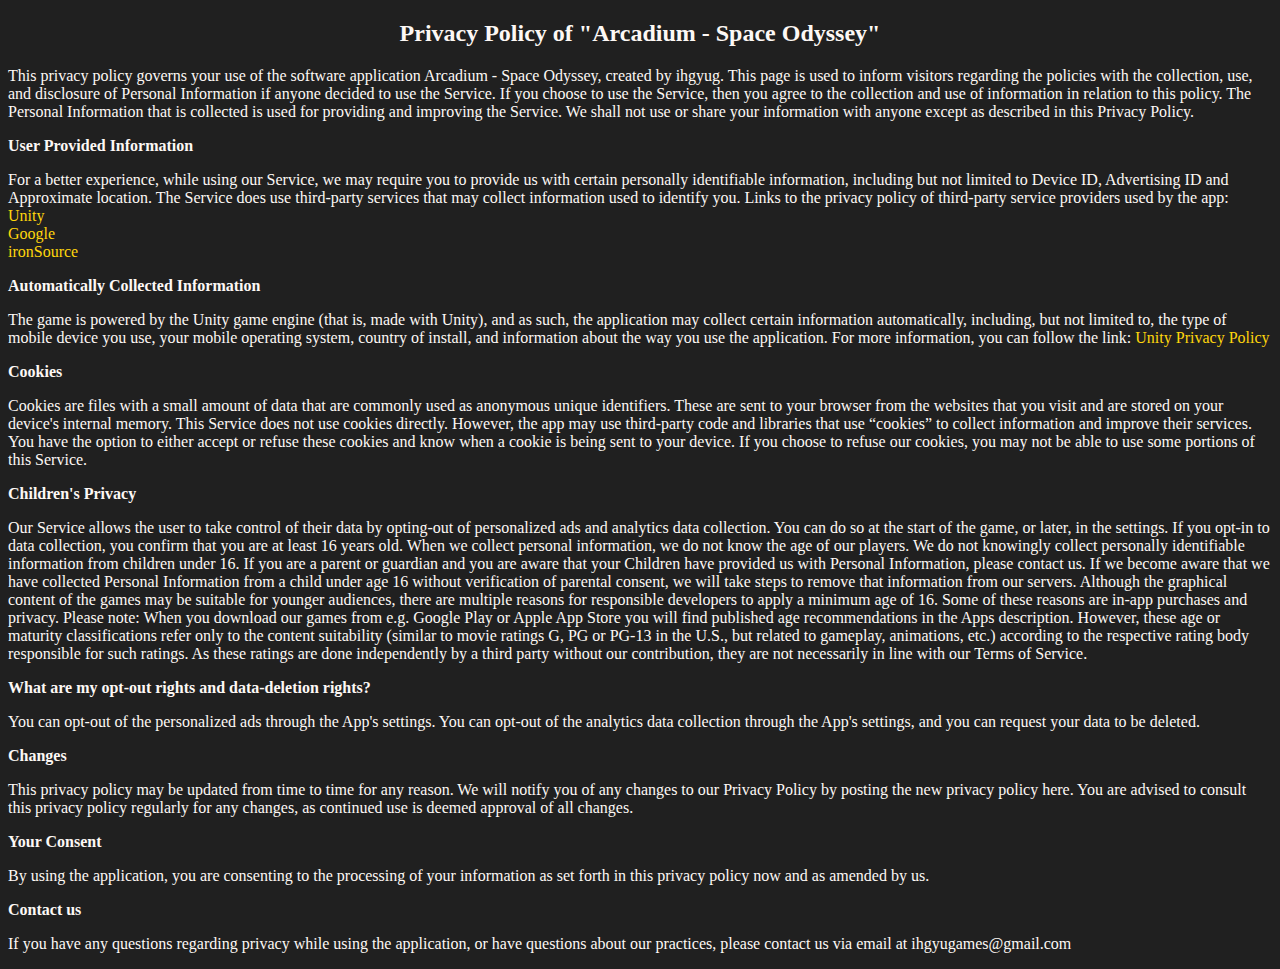
<file: arcadium3/privacy-policy.html>
<!DOCTYPE html>
<html lang="en">
  <head>
    <meta charset="UTF-8" />
    <meta name="viewport" content="width=device-width, initial-scale=1.0" />
    <link href="../styles.css" rel="stylesheet" />
    <title>Games</title>
  </head>
<h2 style="text-align: center;">Privacy Policy of "Arcadium - Space Odyssey"</h2> 
<p>
    This privacy policy governs your use of the software application Arcadium - Space Odyssey, created by ihgyug.
    This page is used to inform visitors regarding the policies with the collection, use, and disclosure of Personal Information if anyone decided to use the Service.
    If you choose to use the Service, then you agree to the collection and use of information in relation to this policy.
    The Personal Information that is collected is used for providing and improving the Service. We shall not use or share your information with anyone except as described in this Privacy Policy.
</p>
<p><strong>User Provided Information</strong></p>
<p>
    For a better experience, while using our Service, we may require you to provide us with certain personally identifiable information, including but not limited to Device ID, Advertising ID and Approximate location.
    The Service does use third-party services that may collect information used to identify you.
    Links to the privacy policy of third-party service providers used by the app:
    <br/><a href="https://unity.com/legal/privacy-policy">Unity</a>
    <br/><a href="https://policies.google.com/privacy">Google</a>
    <br/><a href="https://developers.is.com/ironsource-mobile/air/ironsource-mobile-privacy-policy/">ironSource</a>
</p>
<p><strong>Automatically Collected Information</strong></p> 
<p> 
    The game is powered  by the Unity game engine (that is, made with Unity), and as such, the application may collect certain information automatically, including, but not limited to,
    the type of mobile device you use, your mobile operating system, country of install, and information about the way you use the application.
    For more information, you can follow the link: <a href="https://unity3d.com/legal/privacy-policy">Unity Privacy Policy</a></p>
</p>
<p><strong>Cookies</strong></p> 
<p>
    Cookies are files with a small amount of data that are commonly used as anonymous unique identifiers. 
    These are sent to your browser from the websites that you visit and are stored on your device's internal memory.
    This Service does not use cookies directly.
    However, the app may use third-party code and libraries that use “cookies” to collect information and improve their services.
    You have the option to either accept or refuse these cookies and know when a cookie is being sent to your device.
    If you choose to refuse our cookies, you may not be able to use some portions of this Service.
</p>
<p><strong>Children's Privacy</strong></p>
<p>
    Our Service allows the user to take control of their data by opting-out of personalized ads and analytics data collection.
    You can do so at the start of the game, or later, in the settings.
    If you opt-in to data collection, you confirm that you are at least 16 years old.
    When we collect personal information, we do not know the age of our players.
    We do not knowingly collect personally identifiable information from children under 16.
    If you are a parent or guardian and you are aware that your Children have provided us with Personal Information, please contact us.
    If we become aware that we have collected Personal Information from a child under age 16 without verification of parental consent, we will take steps to remove that information from our servers.
    Although the graphical content of the games may be suitable for younger audiences, there are multiple reasons for responsible developers to apply a minimum age of 16.
    Some of these reasons are in-app purchases and privacy.
    Please note: When you download our games from e.g. Google Play or Apple App Store you will find published age recommendations in the Apps description.
    However, these age or maturity classifications refer only to the content suitability (similar to movie ratings G, PG or PG-13 in the U.S., but related to gameplay, animations, etc.) according to the respective rating body responsible for such ratings.
    As these ratings are done independently by a third party without our contribution, they are not necessarily in line with our Terms of Service.
</p>
<p><strong>What are my opt-out rights and data-deletion rights?</strong></p>
<p>
    You can opt-out of the personalized ads through the App's settings.
    You can opt-out of the analytics data collection through the App's settings, and you can request your data to be deleted.
</p>
<p><strong>Changes</strong></p> 
<p>
    This privacy policy may be updated from time to time for any reason.
    We will notify you of any changes to our Privacy Policy by posting the new privacy policy here. 
    You are advised to consult this privacy policy regularly for any changes, as continued use is deemed approval of all changes.</p> 
</p> 
<p><strong>Your Consent</strong><p>
<p>
    By using the application, you are consenting to the processing of your information as set forth in this privacy policy now and as amended by us.</p> 
</p> 
<p><strong>Contact us</strong></p> 
<p>
    If you have any questions regarding privacy while using the application, or have questions about our practices, please contact us via email at ihgyugames@gmail.com
</p>
</body>
</html>
</file>
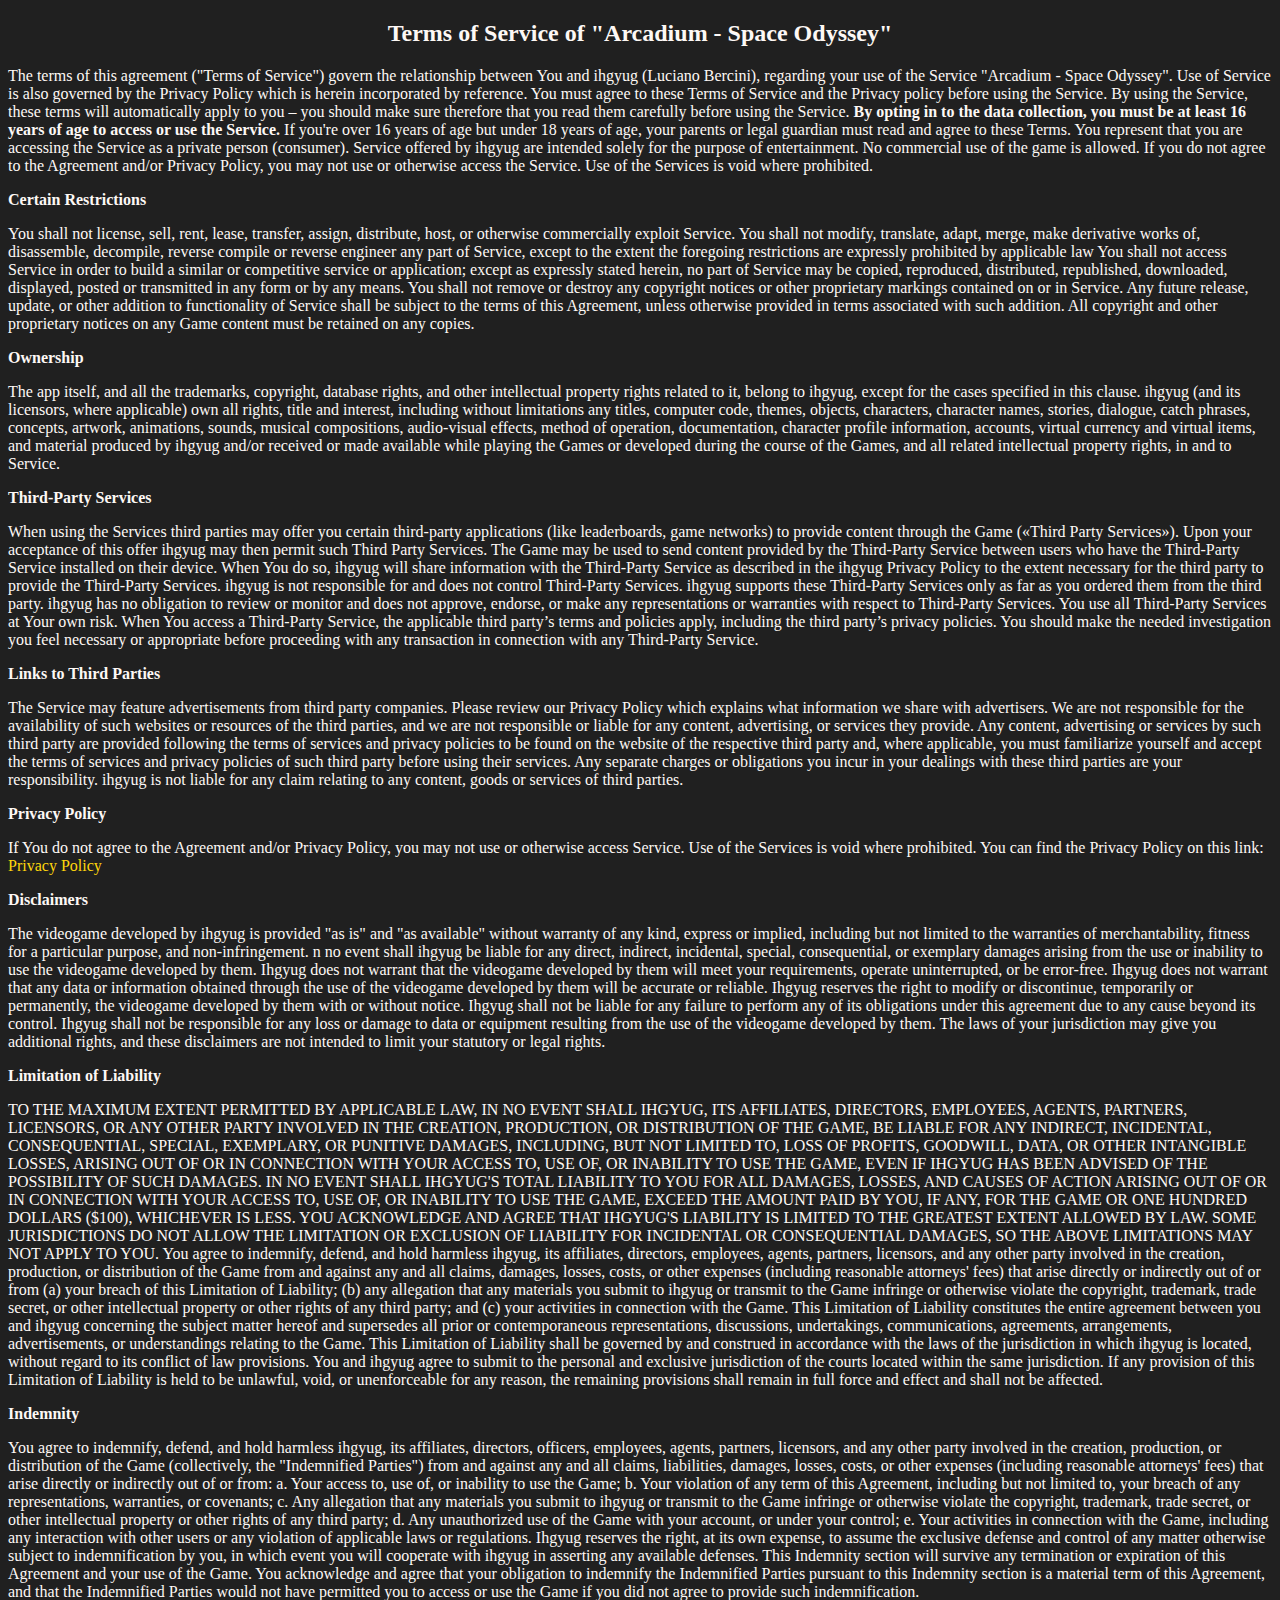
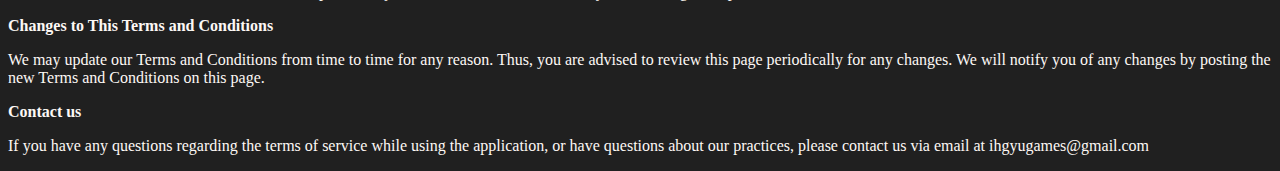
<file: arcadium3/terms-of-service.html>
<!DOCTYPE html>
<html lang="en">
  <head>
    <meta charset="UTF-8" />
    <meta name="viewport" content="width=device-width, initial-scale=1.0" />
    <link href="../styles.css" rel="stylesheet" />
    <title>Games</title>
  </head>
<h2 style="text-align: center">
  Terms of Service of "Arcadium - Space Odyssey"
</h2>
<p>
  The terms of this agreement ("Terms of Service") govern the relationship
  between You and ihgyug (Luciano Bercini), regarding your use of the Service
  "Arcadium - Space Odyssey". Use of Service is also governed by the Privacy
  Policy which is herein incorporated by reference. You must agree to these
  Terms of Service and the Privacy policy before using the Service. By using the
  Service, these terms will automatically apply to you – you should make sure
  therefore that you read them carefully before using the Service.
  <strong
    >By opting in to the data collection, you must be at least 16 years of age
    to access or use the Service.</strong
  >
  If you're over 16 years of age but under 18 years of age, your parents or
  legal guardian must read and agree to these Terms. You represent that you are
  accessing the Service as a private person (consumer). Service offered by
  ihgyug are intended solely for the purpose of entertainment. No commercial use
  of the game is allowed. If you do not agree to the Agreement and/or Privacy
  Policy, you may not use or otherwise access the Service. Use of the Services
  is void where prohibited.
</p>

<p><strong>Certain Restrictions</strong></p>
<p>
  You shall not license, sell, rent, lease, transfer, assign, distribute, host,
  or otherwise commercially exploit Service. You shall not modify, translate,
  adapt, merge, make derivative works of, disassemble, decompile, reverse
  compile or reverse engineer any part of Service, except to the extent the
  foregoing restrictions are expressly prohibited by applicable law You shall
  not access Service in order to build a similar or competitive service or
  application; except as expressly stated herein, no part of Service may be
  copied, reproduced, distributed, republished, downloaded, displayed, posted or
  transmitted in any form or by any means. You shall not remove or destroy any
  copyright notices or other proprietary markings contained on or in Service.
  Any future release, update, or other addition to functionality of Service
  shall be subject to the terms of this Agreement, unless otherwise provided in
  terms associated with such addition. All copyright and other proprietary
  notices on any Game content must be retained on any copies.
</p>
<p><strong>Ownership</strong></p>
<p>
  The app itself, and all the trademarks, copyright, database rights, and other
  intellectual property rights related to it, belong to ihgyug, except for the
  cases specified in this clause. ihgyug (and its licensors, where applicable)
  own all rights, title and interest, including without limitations any titles,
  computer code, themes, objects, characters, character names, stories,
  dialogue, catch phrases, concepts, artwork, animations, sounds, musical
  compositions, audio-visual effects, method of operation, documentation,
  character profile information, accounts, virtual currency and virtual items,
  and material produced by ihgyug and/or received or made available while
  playing the Games or developed during the course of the Games, and all related
  intellectual property rights, in and to Service.
</p>
<p><strong>Third-Party Services</strong></p>
<p>
  When using the Services third parties may offer you certain third-party
  applications (like leaderboards, game networks) to provide content through the
  Game («Third Party Services»). Upon your acceptance of this offer ihgyug may
  then permit such Third Party Services. The Game may be used to send content
  provided by the Third-Party Service between users who have the Third-Party
  Service installed on their device. When You do so, ihgyug will share
  information with the Third-Party Service as described in the ihgyug Privacy
  Policy to the extent necessary for the third party to provide the Third-Party
  Services. ihgyug is not responsible for and does not control Third-Party
  Services. ihgyug supports these Third-Party Services only as far as you
  ordered them from the third party. ihgyug has no obligation to review or
  monitor and does not approve, endorse, or make any representations or
  warranties with respect to Third-Party Services. You use all Third-Party
  Services at Your own risk. When You access a Third-Party Service, the
  applicable third party’s terms and policies apply, including the third party’s
  privacy policies. You should make the needed investigation you feel necessary
  or appropriate before proceeding with any transaction in connection with any
  Third-Party Service.
</p>
<p><strong>Links to Third Parties</strong></p>
<p>
  The Service may feature advertisements from third party companies. Please
  review our Privacy Policy which explains what information we share with
  advertisers. We are not responsible for the availability of such websites or
  resources of the third parties, and we are not responsible or liable for any
  content, advertising, or services they provide. Any content, advertising or
  services by such third party are provided following the terms of services and
  privacy policies to be found on the website of the respective third party and,
  where applicable, you must familiarize yourself and accept the terms of
  services and privacy policies of such third party before using their services.
  Any separate charges or obligations you incur in your dealings with these
  third parties are your responsibility. ihgyug is not liable for any claim
  relating to any content, goods or services of third parties.
</p>

<p><strong>Privacy Policy</strong></p>
<p>
  If You do not agree to the Agreement and/or Privacy Policy, you may not use or
  otherwise access Service. Use of the Services is void where prohibited. You
  can find the Privacy Policy on this link:
  <a href="https://luciano-bercini.github.io/arcadium3/privacy-policy.html"
    >Privacy Policy</a
  >
</p>
<p><strong>Disclaimers</strong></p>
<p>
  The videogame developed by ihgyug is provided "as is" and "as available"
  without warranty of any kind, express or implied, including but not limited to
  the warranties of merchantability, fitness for a particular purpose, and
  non-infringement. n no event shall ihgyug be liable for any direct, indirect,
  incidental, special, consequential, or exemplary damages arising from the use
  or inability to use the videogame developed by them. Ihgyug does not warrant
  that the videogame developed by them will meet your requirements, operate
  uninterrupted, or be error-free. Ihgyug does not warrant that any data or
  information obtained through the use of the videogame developed by them will
  be accurate or reliable. Ihgyug reserves the right to modify or discontinue,
  temporarily or permanently, the videogame developed by them with or without
  notice. Ihgyug shall not be liable for any failure to perform any of its
  obligations under this agreement due to any cause beyond its control. Ihgyug
  shall not be responsible for any loss or damage to data or equipment resulting
  from the use of the videogame developed by them. The laws of your jurisdiction
  may give you additional rights, and these disclaimers are not intended to
  limit your statutory or legal rights.
</p>
<p><strong>Limitation of Liability</strong></p>
<p>
  TO THE MAXIMUM EXTENT PERMITTED BY APPLICABLE LAW, IN NO EVENT SHALL IHGYUG,
  ITS AFFILIATES, DIRECTORS, EMPLOYEES, AGENTS, PARTNERS, LICENSORS, OR ANY
  OTHER PARTY INVOLVED IN THE CREATION, PRODUCTION, OR DISTRIBUTION OF THE GAME,
  BE LIABLE FOR ANY INDIRECT, INCIDENTAL, CONSEQUENTIAL, SPECIAL, EXEMPLARY, OR
  PUNITIVE DAMAGES, INCLUDING, BUT NOT LIMITED TO, LOSS OF PROFITS, GOODWILL,
  DATA, OR OTHER INTANGIBLE LOSSES, ARISING OUT OF OR IN CONNECTION WITH YOUR
  ACCESS TO, USE OF, OR INABILITY TO USE THE GAME, EVEN IF IHGYUG HAS BEEN
  ADVISED OF THE POSSIBILITY OF SUCH DAMAGES. IN NO EVENT SHALL IHGYUG'S TOTAL
  LIABILITY TO YOU FOR ALL DAMAGES, LOSSES, AND CAUSES OF ACTION ARISING OUT OF
  OR IN CONNECTION WITH YOUR ACCESS TO, USE OF, OR INABILITY TO USE THE GAME,
  EXCEED THE AMOUNT PAID BY YOU, IF ANY, FOR THE GAME OR ONE HUNDRED DOLLARS
  ($100), WHICHEVER IS LESS. YOU ACKNOWLEDGE AND AGREE THAT IHGYUG'S LIABILITY
  IS LIMITED TO THE GREATEST EXTENT ALLOWED BY LAW. SOME JURISDICTIONS DO NOT
  ALLOW THE LIMITATION OR EXCLUSION OF LIABILITY FOR INCIDENTAL OR CONSEQUENTIAL
  DAMAGES, SO THE ABOVE LIMITATIONS MAY NOT APPLY TO YOU. You agree to
  indemnify, defend, and hold harmless ihgyug, its affiliates, directors,
  employees, agents, partners, licensors, and any other party involved in the
  creation, production, or distribution of the Game from and against any and all
  claims, damages, losses, costs, or other expenses (including reasonable
  attorneys' fees) that arise directly or indirectly out of or from (a) your
  breach of this Limitation of Liability; (b) any allegation that any materials
  you submit to ihgyug or transmit to the Game infringe or otherwise violate the
  copyright, trademark, trade secret, or other intellectual property or other
  rights of any third party; and (c) your activities in connection with the
  Game. This Limitation of Liability constitutes the entire agreement between
  you and ihgyug concerning the subject matter hereof and supersedes all prior
  or contemporaneous representations, discussions, undertakings, communications,
  agreements, arrangements, advertisements, or understandings relating to the
  Game. This Limitation of Liability shall be governed by and construed in
  accordance with the laws of the jurisdiction in which ihgyug is located,
  without regard to its conflict of law provisions. You and ihgyug agree to
  submit to the personal and exclusive jurisdiction of the courts located within
  the same jurisdiction. If any provision of this Limitation of Liability is
  held to be unlawful, void, or unenforceable for any reason, the remaining
  provisions shall remain in full force and effect and shall not be affected.
</p>
<p><strong>Indemnity</strong></p>
<p>
  You agree to indemnify, defend, and hold harmless ihgyug, its affiliates,
  directors, officers, employees, agents, partners, licensors, and any other
  party involved in the creation, production, or distribution of the Game
  (collectively, the "Indemnified Parties") from and against any and all claims,
  liabilities, damages, losses, costs, or other expenses (including reasonable
  attorneys' fees) that arise directly or indirectly out of or from: a. Your
  access to, use of, or inability to use the Game; b. Your violation of any term
  of this Agreement, including but not limited to, your breach of any
  representations, warranties, or covenants; c. Any allegation that any
  materials you submit to ihgyug or transmit to the Game infringe or otherwise
  violate the copyright, trademark, trade secret, or other intellectual property
  or other rights of any third party; d. Any unauthorized use of the Game with
  your account, or under your control; e. Your activities in connection with the
  Game, including any interaction with other users or any violation of
  applicable laws or regulations. Ihgyug reserves the right, at its own expense,
  to assume the exclusive defense and control of any matter otherwise subject to
  indemnification by you, in which event you will cooperate with ihgyug in
  asserting any available defenses. This Indemnity section will survive any
  termination or expiration of this Agreement and your use of the Game. You
  acknowledge and agree that your obligation to indemnify the Indemnified
  Parties pursuant to this Indemnity section is a material term of this
  Agreement, and that the Indemnified Parties would not have permitted you to
  access or use the Game if you did not agree to provide such indemnification.
</p>
<p><strong>Changes to This Terms and Conditions</strong></p>
<p>
  We may update our Terms and Conditions from time to time for any reason. Thus,
  you are advised to review this page periodically for any changes. We will
  notify you of any changes by posting the new Terms and Conditions on this
  page.
</p>
<p><strong>Contact us</strong></p>
<p>
  If you have any questions regarding the terms of service while using the
  application, or have questions about our practices, please contact us via
  email at ihgyugames@gmail.com
</p>
</body>
</html>
</file>
<file: styles.css>
:root {
  --yellow: #ffd60c;
  --white: #fdf8f5;
  --black: #202020;
}

body {
  background-color: var(--black);
  color: var(--white);
}

h1 {
  text-align: center;
}

.main {
  margin: auto;
  text-align: center;
  font-size: 2em;
  padding: 70px 0;
}

.top-nav {
  display: flex;
  justify-content: space-between;
  text-align: center;
  width: 80%;
  align-self: center;
  font-size: 2em;
  margin: 0 auto;
  margin-top: 1em;
  margin-bottom: 1em;
}

a {
  text-decoration: none;
  color: var(--yellow);
}

a:hover {
  color: var(--white);
}

a:active {
  color: var(--white);
}

.game-list {
  display: flex;
  flex-wrap: wrap;
  justify-content: center;
  align-content: center;
}

.game {
  display: flex;
  width: 80%;
  align-self: center;
  margin-bottom: 20px;
}

.trailer {
  flex: 1;
  margin-right: 20px;
}

.trailer iframe {
  width: 100%;
  aspect-ratio: 16/9;
}

.description {
  flex: 2;
}

.platforms {
  width: 80%;
  display: flex;
  flex-wrap: wrap;
  justify-content: center;
  align-content: center;
  margin: auto;
}

.platform-button {
  width: 4em;
  height: 4em;
  padding-left: 20px;
  padding-right: 20px;
  margin: 10px;
  align-self: center;
}

.features {
  clear: both;
  text-align: center;
  margin-left: auto;
  margin-right: auto;
}

.features figure {
  display: inline-block;
  width: auto;
  margin: auto;
  padding: 25px;
  margin: 2px;
  position: relative;
}

.features figure img {
  width: 75px;
  height: 75px;
}

/* Responsive adjustments for smaller screens */
@media (max-width: 1024px) {
  .game {
    flex-direction: column; /* Stack trailer and description vertically */
    align-items: center; /* Center content horizontally */
  }

  .trailer {
    flex: 1;
    margin-right: 0; /* No margin for small screens */
    margin-bottom: 20px;
  }

  .description {
    flex: 2;
    max-width: 100%;
    text-align: center;
  }
}
</file>
